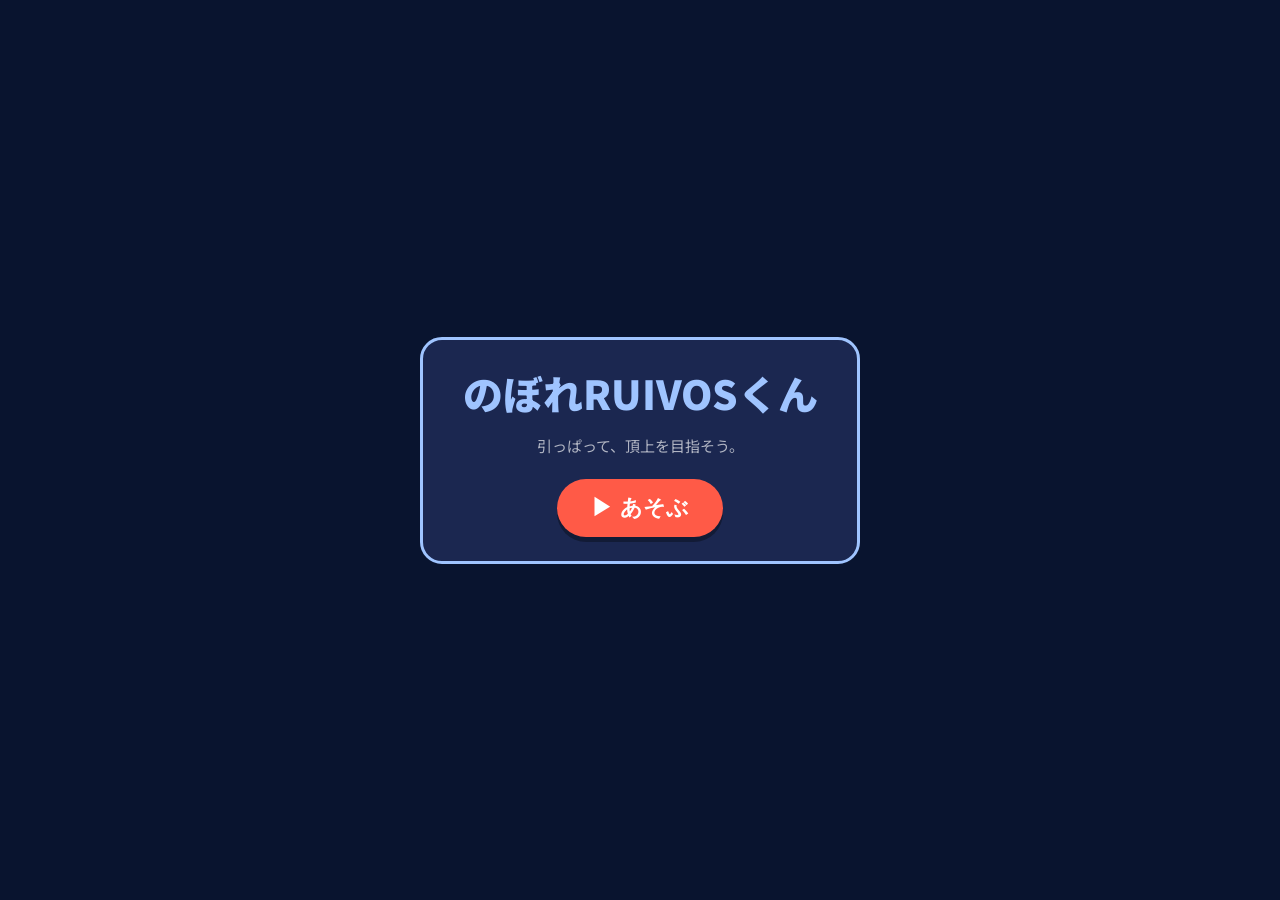
<file: index.html>
<!DOCTYPE html>
<html lang="ja">
<head>
<meta charset="UTF-8" />
<meta name="viewport" content="width=device-width, initial-scale=1.0, maximum-scale=1.0, user-scalable=no, viewport-fit=cover" />
<meta name="theme-color" content="#0a1230" />
<title>のぼれRUIVOSくん</title>
<!-- ホーム画面に追加したときのアイコン／全画面起動 -->
<link rel="manifest" href="manifest.webmanifest" />
<link rel="apple-touch-icon" href="apple-touch-icon.png" />
<link rel="icon" type="image/png" sizes="192x192" href="icon-192.png" />
<meta name="apple-mobile-web-app-capable" content="yes" />
<meta name="mobile-web-app-capable" content="yes" />
<meta name="apple-mobile-web-app-status-bar-style" content="black-translucent" />
<meta name="apple-mobile-web-app-title" content="RUIVOSくん" />
<link rel="preconnect" href="https://fonts.googleapis.com" />
<link rel="preconnect" href="https://fonts.gstatic.com" crossorigin />
<link rel="stylesheet" href="https://fonts.googleapis.com/css2?family=Noto+Sans+JP:wght@400;700;900&display=swap" />
<link rel="stylesheet" href="style.css" />
</head>
<body>
  <canvas id="game"></canvas>

  <!-- HUD：ジャンプ回数だけ（他は出さない） -->
  <div id="hud" class="hidden">
    <div id="jumps" class="jumps" title="のこりジャンプ回数（しずくで回復）">
      <span class="jumps-ico">↗</span>
      <span id="jumps-n" class="jumps-n">0</span>
      <span class="jumps-cap">ジャンプ</span>
    </div>
  </div>

  <!-- タイトル -->
  <div id="title" class="overlay">
    <div class="card pop">
      <div class="logo">
        <span class="logo-jp">のぼれRUIVOSくん</span>
      </div>
      <p class="lead">引っぱって、頂上を目指そう。</p>
      <button id="btn-start" class="bigbtn">▶ あそぶ</button>
    </div>
  </div>

  <!-- ステージクリア -->
  <div id="clear" class="overlay hidden">
    <div class="card pop">
      <div id="clear-kicker" class="kicker">STAGE 1</div>
      <div class="clear-title">STAGE CLEAR</div>
      <div id="clear-sub" class="clear-sub">月夜の堀</div>
      <div id="clear-stats" class="clear-stats"></div>
      <button id="btn-next" class="bigbtn">つぎへ ▶</button>
      <button id="btn-replay" class="textbtn">もういちど</button>
    </div>
  </div>

  <!-- 全クリア -->
  <div id="allclear" class="overlay hidden">
    <div class="card pop">
      <div class="kicker">CONGRATULATIONS</div>
      <div class="clear-title">ALL CLEAR</div>
      <p class="lead">RUIVOSくん、頂上とうたつ！<br>おつかれさま、また会おう。</p>
      <div id="allclear-stats" class="clear-stats"></div>
      <button id="btn-home" class="bigbtn">タイトルへ</button>
    </div>
  </div>

  <script src="design.js"></script>
  <script src="cave.js"></script>
  <script src="game.js"></script>
</body>
</html>
</file>
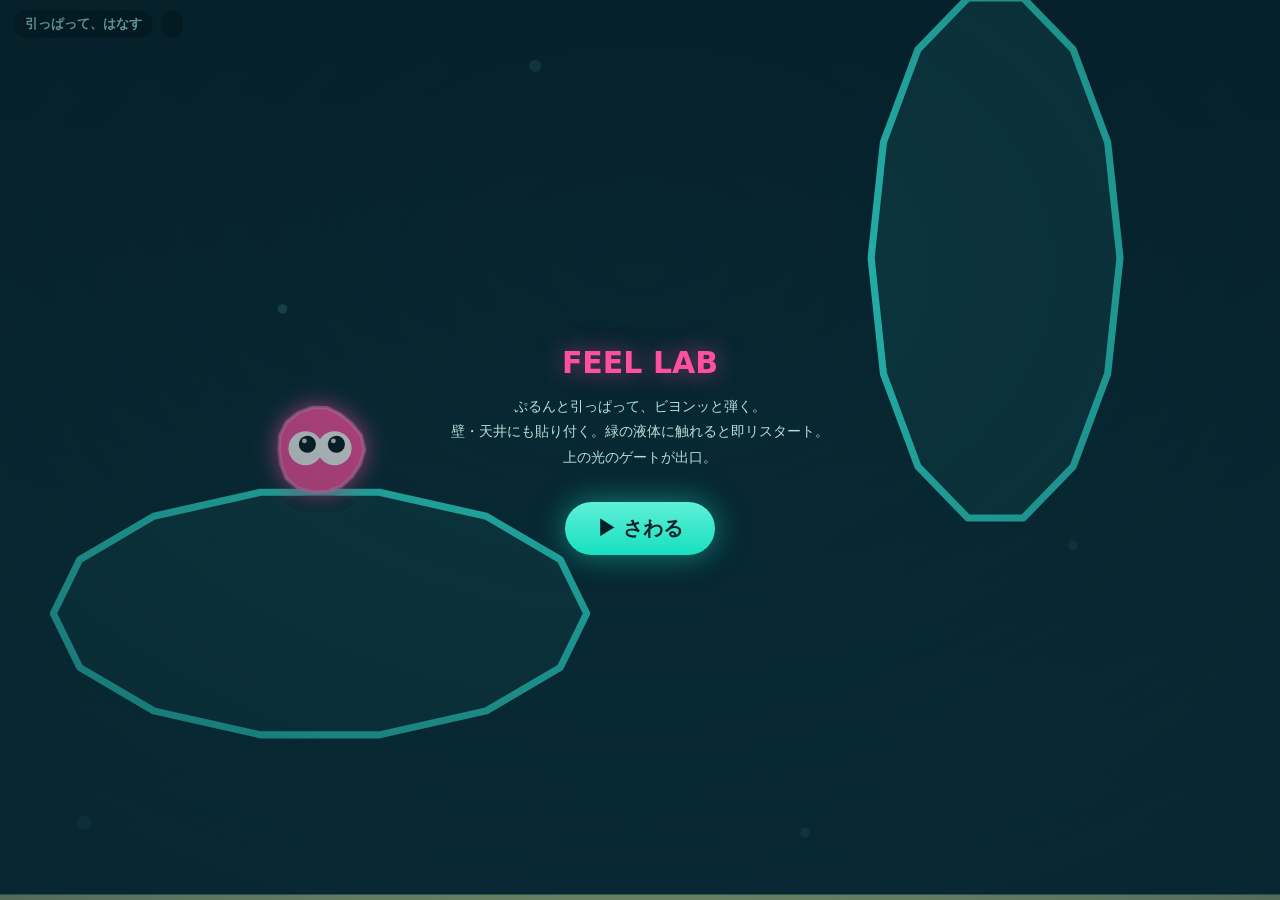
<file: feel.html>
<!DOCTYPE html>
<html lang="ja">
<head>
<meta charset="UTF-8" />
<meta name="viewport" content="width=device-width, initial-scale=1.0, maximum-scale=1.0, user-scalable=no, viewport-fit=cover" />
<meta name="theme-color" content="#06202a" />
<title>FEEL LAB — のぼれRUIVOSくん</title>
<style>
  * { box-sizing: border-box; -webkit-tap-highlight-color: transparent; }
  html, body { margin: 0; height: 100%; overflow: hidden; background: #06202a;
    font-family: "Hiragino Maru Gothic ProN", "Hiragino Sans", system-ui, sans-serif;
    user-select: none; -webkit-user-select: none; }
  #c { display: block; position: fixed; inset: 0; touch-action: none; }
  #ui { position: fixed; top: 0; left: 0; right: 0; padding: max(10px,env(safe-area-inset-top)) 14px 10px;
    display: flex; gap: 8px; pointer-events: none; z-index: 5; }
  .chip { background: rgba(0,0,0,0.35); color: #aef7ee; font-weight: 800; font-size: 13px;
    padding: 5px 11px; border-radius: 999px; backdrop-filter: blur(4px); }
  #tap { position: fixed; inset: 0; display: flex; align-items: center; justify-content: center;
    z-index: 10; background: radial-gradient(120% 120% at 50% 30%, rgba(8,40,48,0.2), rgba(6,32,42,0.85)); }
  #tap .card { text-align: center; color: #d7fff7; }
  #tap h1 { font-size: 30px; margin: 0 0 6px; color: #ff4fa3; text-shadow: 0 0 24px rgba(255,79,163,0.6); }
  #tap p { font-size: 14px; line-height: 1.8; opacity: 0.85; }
  #tap button { margin-top: 18px; border: none; font-size: 20px; font-weight: 900; color: #06202a;
    background: linear-gradient(180deg,#5ff0d8,#16e0c0); padding: 13px 32px; border-radius: 999px;
    box-shadow: 0 0 30px rgba(22,224,192,0.5); cursor: pointer; }
  #tap button:active { transform: translateY(2px); }
</style>
</head>
<body>
  <canvas id="c"></canvas>
  <div id="ui">
    <span class="chip" id="hint">引っぱって、はなす</span>
    <span class="chip" id="dbg"></span>
  </div>
  <div id="tap">
    <div class="card">
      <h1>FEEL LAB</h1>
      <p>ぷるんと引っぱって、ビヨンッと弾く。<br>壁・天井にも貼り付く。緑の液体に触れると即リスタート。<br>上の光のゲートが出口。</p>
      <button id="go">▶ さわる</button>
    </div>
  </div>
  <script src="cave.js"></script>
  <script src="feel.js"></script>
</body>
</html>
</file>
<file: style.css>
/* ============================================================
   のぼれRUIVOSくん — UI（ステージと同じ作法：フラット・ベタ塗り＋accent縁取り）
   グラデ／ぼかし／グロー無し。色は design.js stages のパレットを
   そのまま使用（game.js が読み込み時に CSS 変数へ流し込む）。
   既定値＝ステージ1「月夜の堀」。
   ============================================================ */
:root {
  --bg:     #0a1230;   /* 夜闇 */
  --wall:   #1b2750;   /* 石垣＝パネル */
  --accent: #9fc4ff;   /* 月光＝縁取り・見出し */
  --blob:   #ff5a47;   /* 朱＝主ボタン（キャラ色） */
  --danger: #ff5238;
  --veil:   rgba(10, 18, 48, 0.86);  /* オーバーレイの覆い（bgのベタ） */
  --text:   #ffffff;
  --dim:    rgba(255, 255, 255, 0.66);
}

* { box-sizing: border-box; -webkit-tap-highlight-color: transparent; }

html, body {
  margin: 0;
  padding: 0;
  height: 100%;
  overflow: hidden;
  background: var(--bg);
  font-family: "Noto Sans JP", "Hiragino Sans", "Yu Gothic",
    "YuGothic", "Meiryo", system-ui, sans-serif;
  color: var(--text);
  user-select: none;
  -webkit-user-select: none;
}

#game {
  display: block;
  position: fixed;
  inset: 0;
  touch-action: none;
}

.hidden { display: none !important; }

/* ---------- HUD（ジャンプ回数だけ。作法はステージと同じ＝ベタ塗り＋accent縁取り・ぼかし無し）---------- */
#hud {
  position: fixed;
  top: 0; left: 0; right: 0;
  padding: max(12px, env(safe-area-inset-top)) 14px 10px;
  display: flex;
  justify-content: space-between;
  align-items: flex-start;
  pointer-events: none;
  z-index: 5;
}

/* ジャンプ回数＝画面の主役ピル */
.jumps {
  display: inline-flex;
  align-items: baseline;
  gap: 8px;
  background: var(--wall);
  border: 2.5px solid var(--accent);
  border-radius: 999px;
  padding: 7px 16px 8px;
  box-shadow: 0 4px 0 rgba(0, 0, 0, 0.28);   /* フラットな影（ぼかし無し） */
}
.jumps-ico { align-self: center; color: var(--accent); font-size: 17px; font-weight: 900; line-height: 1; }
.jumps-n   { color: var(--text); font-size: 26px; font-weight: 900; line-height: 1; font-variant-numeric: tabular-nums; min-width: 1.1em; text-align: center; }
.jumps-cap { color: var(--dim); font-size: 11px; font-weight: 800; letter-spacing: 1px; }
/* のこりわずか＝警告（朱でベタ＋ふくらむ） */
.jumps.low { background: var(--danger); border-color: var(--danger); animation: jumpPulse 0.6s ease-in-out infinite; }
.jumps.low .jumps-ico, .jumps.low .jumps-cap { color: #fff; }
@keyframes jumpPulse { 0%, 100% { transform: scale(1); } 50% { transform: scale(1.08); } }

/* ---------- Overlays ---------- */
.overlay {
  position: fixed;
  inset: 0;
  display: flex;
  align-items: center;
  justify-content: center;
  padding: 20px;
  z-index: 10;
  background: var(--veil);
  overflow-y: auto;                      /* 小型端末でカードが画面より高くてもスクロールで全体に届く */
  -webkit-overflow-scrolling: touch;     /* iOS の慣性スクロール */
}

.card {
  width: min(440px, 92vw);
  margin: auto;                          /* はみ出す時もボタンが見切れない（flex中央寄せ＋スクロール両立） */
  background: var(--wall);
  border: 3px solid var(--accent);
  border-radius: 22px;
  padding: 30px 24px 24px;
  text-align: center;
}

.pop { animation: pop 0.32s cubic-bezier(0.18, 1.4, 0.4, 1) both; }
@keyframes pop {
  from { transform: scale(0.7); opacity: 0; }
  to   { transform: scale(1);   opacity: 1; }
}

.logo { display: flex; flex-direction: column; gap: 6px; margin-bottom: 16px; }
.logo-jp {
  font-size: clamp(22px, 7vw, 40px);
  font-weight: 900;
  letter-spacing: 0;
  line-height: 1.15;
  white-space: nowrap;
  color: var(--accent);
}

.lead { font-size: 15px; line-height: 1.8; color: var(--dim); margin: 6px 0 20px; }
.lead b { color: var(--accent); }

.bigbtn {
  border: none;
  background: var(--blob);
  color: var(--text);
  font-size: 22px;
  font-weight: 900;
  padding: 14px 34px;
  border-radius: 999px;
  cursor: pointer;
  box-shadow: 0 5px 0 rgba(0, 0, 0, 0.32);   /* フラットな影（ぼかし無し） */
  transition: transform 0.08s ease, box-shadow 0.08s ease;
}
.bigbtn:active { transform: translateY(5px); box-shadow: 0 0 0 rgba(0, 0, 0, 0.32); }

.textbtn {
  display: block;
  margin: 12px auto 0;
  background: none;
  border: none;
  color: var(--dim);
  font-size: 14px;
  font-weight: 700;
  cursor: pointer;
  text-decoration: underline;
}
.textbtn:active { color: var(--accent); }

/* ---------- クリア画面（フラット＋accent縁取りの作法を踏襲・絵文字なし）---------- */
.kicker {
  font-size: 12px; font-weight: 800; letter-spacing: 3px;
  color: var(--dim); text-transform: uppercase; margin-bottom: 7px;
}
.clear-title {
  font-size: clamp(32px, 10vw, 46px); font-weight: 900; letter-spacing: 1.5px;
  color: var(--accent); line-height: 1; margin-bottom: 6px;
}
.clear-sub { font-size: 15px; font-weight: 800; color: var(--text); margin-bottom: 18px; }

/* しずく＝水滴ピップで表現（絵文字を使わない） */
.pips { display: flex; justify-content: center; flex-wrap: wrap; gap: 11px; margin: 2px 0 18px; }
.pip {
  width: 14px; height: 14px; border-radius: 50% 50% 50% 0;
  transform: rotate(45deg); border: 2px solid var(--accent); opacity: 0.4;
}
.pip.full { background: var(--accent); opacity: 1; }

.clear-stats { margin-bottom: 22px; }
.stats { display: flex; flex-direction: column; gap: 10px; max-width: 230px; margin: 0 auto; }
.stat-row { display: flex; justify-content: space-between; align-items: baseline; border-bottom: 1.5px solid rgba(255,255,255,0.08); padding-bottom: 6px; }
.stat-row:last-child { border-bottom: none; }
.stat-row .k { color: var(--dim); font-size: 13px; font-weight: 800; letter-spacing: 1px; }
.stat-row .v { color: var(--text); font-size: 19px; font-weight: 900; font-variant-numeric: tabular-nums; }
.badge {
  display: inline-block; margin-top: 16px; padding: 6px 20px; border-radius: 999px;
  background: var(--blob); color: #fff; font-weight: 900; letter-spacing: 3px; font-size: 13px;
}
</file>
